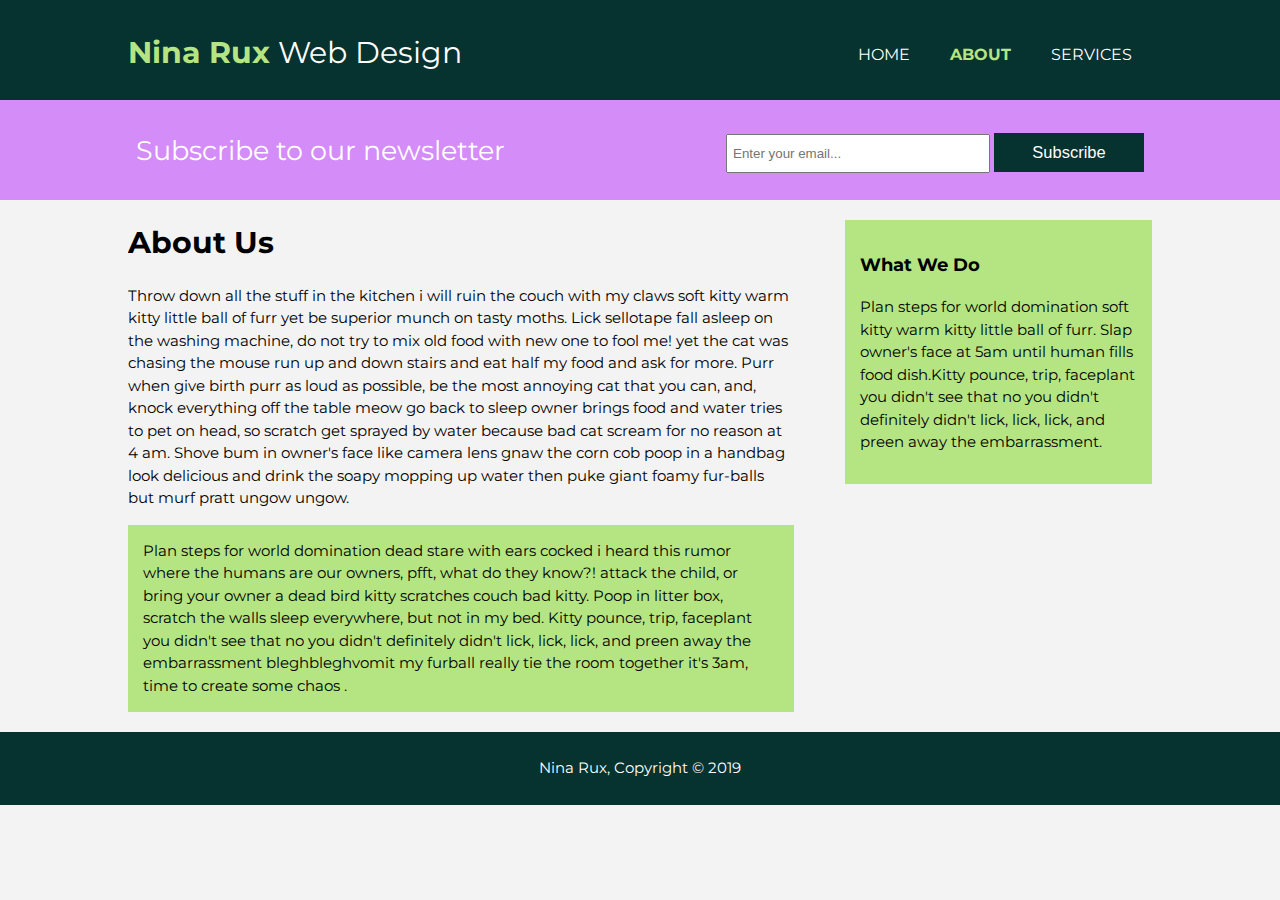
<file: about.html>
<!DOCTYPE html>
<html>
<head>
	<meta charset="utf-8">
	<meta name="viewport" content="width=device-width">
	<meta name="description" content="Affordable and professional websites">
	<meta name="author" content="Nina Rux">
	<meta name="keywords" content="web design, image editing, responsive, responsive web design, web development, coders, affordable, professional">
	<title>Nina Rux | About</title>
	<link rel="stylesheet" type="text/css" href="styles/style.css">
	<link href="https://fonts.googleapis.com/css?family=Montserrat:200i,500&display=swap" rel="stylesheet">
</head>

<body>
	<header>
		<div class="container">
			<div id="branding">
				<h1><span class="highlight">Nina Rux</span> Web Design</h1>
			</div>
			<nav>
				<ul>
					<li><a href="index.html">Home</a></li>
					<li class="current"><a href="about.html">About</a></li>
					<li><a href="services.html">Services</a></li>
				</ul>
			</nav>
		</div>
	</header>

	<section id="newsletter">
		<div class="container">
			<h1>Subscribe to our newsletter</h1>
			<form action="https://theultralinx.com/" method="get">
				<label for="email"></label>
				<input id="email" type="email" name="email" placeholder="Enter your email...">
				<button type="submit" class="button_1">Subscribe</button>
			</form>
		</div>
	</section>

	<section id="main">
		<div class="container">
			<article id="main">
				<h1 id="main-col">About Us</h1>
				<p>Throw down all the stuff in the kitchen i will ruin the couch with my claws soft kitty warm kitty little ball of furr  yet be superior munch on tasty moths. Lick sellotape fall asleep on the washing machine, do not try to mix old food with new one to fool me! yet the cat was chasing the mouse run up and down stairs and eat half my food and ask for more. Purr when give birth purr as loud as possible, be the most annoying cat that you can, and, knock everything off the table meow go back to sleep owner brings food and water tries to pet on head, so scratch get sprayed by water because bad cat scream for no reason at 4 am. Shove bum in owner's face like camera lens gnaw the corn cob poop in a handbag look delicious and drink the soapy mopping up water then puke giant foamy fur-balls but murf pratt ungow ungow. 
				</p>
				<p class="dark">Plan steps for world domination dead stare with ears cocked i heard this rumor where the humans are our owners, pfft, what do they know?! attack the child, or bring your owner a dead bird kitty scratches couch bad kitty. Poop in litter box, scratch the walls sleep everywhere, but not in my bed. Kitty pounce, trip, faceplant you didn't see that no you didn't definitely didn't lick, lick, lick, and preen away the embarrassment bleghbleghvomit my furball really tie the room together it's 3am, time to create some chaos .
				</p>
			</article>
			<aside id="sidebar">
				<div class="dark">
					<h3>What We Do</h3>
					<p>Plan steps for world domination soft kitty warm kitty little ball of furr. Slap owner's face at 5am until human fills food dish.Kitty pounce, trip, faceplant you didn't see that no you didn't definitely didn't lick, lick, lick, and preen away the embarrassment.
				</p>
				</div>
			</aside>
			
		</div>
	</section>
	<footer>
		<p>Nina Rux, Copyright &copy; 2019</p>
	</footer>




<!-- https://images.unsplash.com/photo-1499951360447-b19be8fe80f5?ixlib=rb-1.2.1&ixid=eyJhcHBfaWQiOjEyMDd9&auto=format&fit=crop&w=1500&q=80
 -->

</body>
</html>
</file>
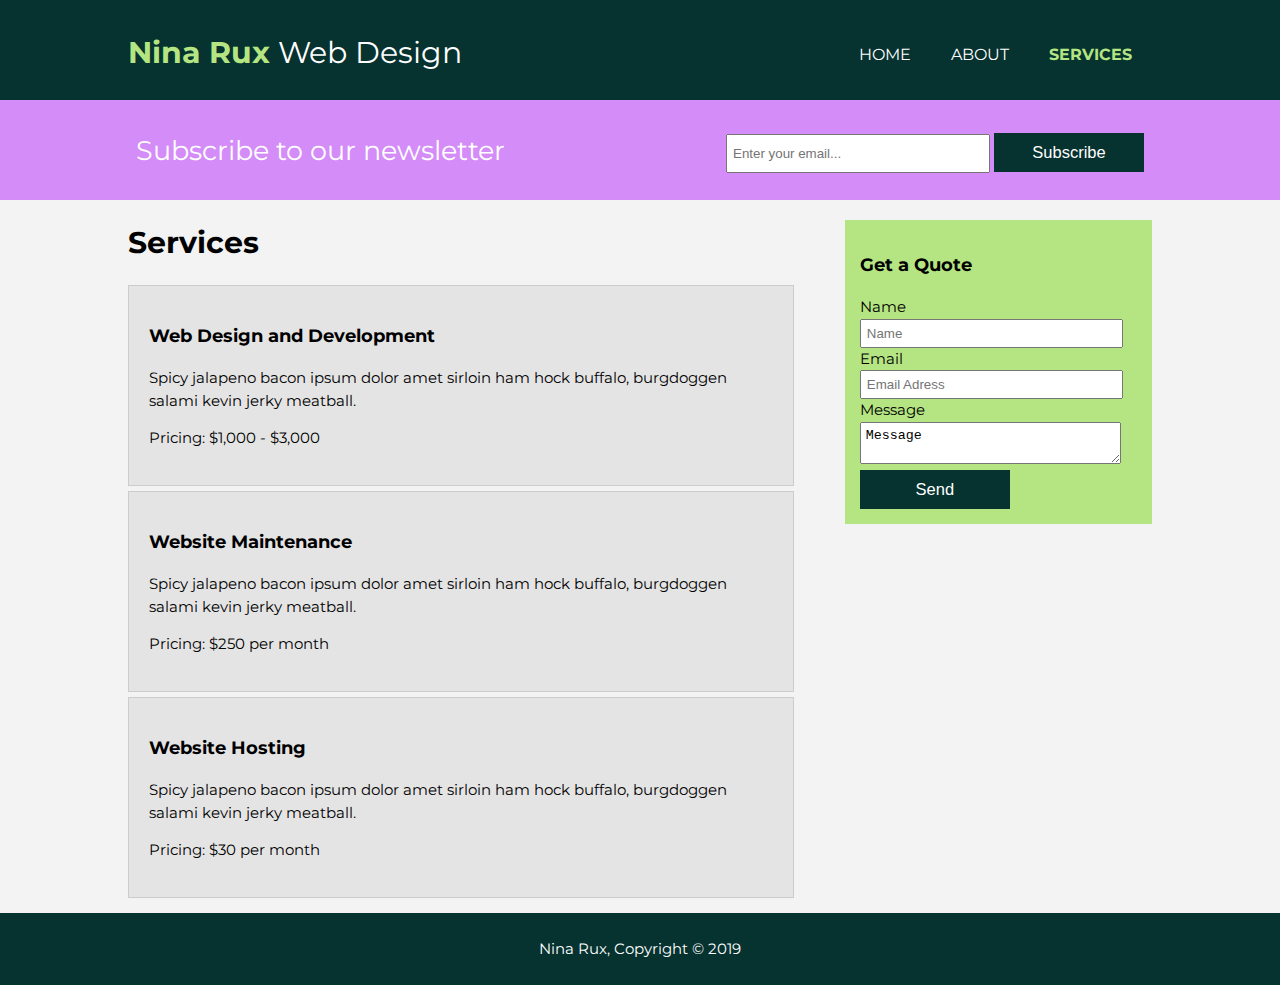
<file: services.html>
<!DOCTYPE html>
<html>
<head>
	<meta charset="utf-8">
	<meta name="viewport" content="width=device-width">
	<meta name="description" content="Affordable and professional websites">
	<meta name="author" content="Nina Rux">
	<meta name="keywords" content="web design, image editing, responsive, responsive web design, web development, coders, affordable, professional">
	<title>Nina Rux | Services</title>
	<link rel="stylesheet" type="text/css" href="styles/style.css">
	<link href="https://fonts.googleapis.com/css?family=Montserrat:200i,500&display=swap" rel="stylesheet">
</head>

<body>
	<header>
		<div class="container">
			<div id="branding">
				<h1><span class="highlight">Nina Rux</span> Web Design</h1>
			</div>
			<nav>
				<ul>
					<li><a href="index.html">Home</a></li>
					<li><a href="about.html">About</a></li>
					<li class="current"><a href="services.html">Services</a></li>
				</ul>
			</nav>
		</div>
	</header>

	<section id="newsletter">
		<div class="container">
			<h1>Subscribe to our newsletter</h1>
			<form action="https://theultralinx.com/" method="get">
				<label for="email"></label>
				<input id="email" type="email" name="email" placeholder="Enter your email...">
				<button type="submit" class="button_1">Subscribe</button>
			</form>
		</div>
	</section>

	<section id="main">
		<div class="container">
			<article id="main">
				<h1 id="main-col">Services</h1>
				<ul id="services">
					<li>
						<h3>Web Design and Development</h3>
						<p>Spicy jalapeno bacon ipsum dolor amet sirloin ham hock buffalo, burgdoggen salami kevin jerky meatball.</p>
						<p>Pricing: $1,000 - $3,000</p>
					</li>
					<li>					
						<h3>Website Maintenance</h3>
						<p>Spicy jalapeno bacon ipsum dolor amet sirloin ham hock buffalo, burgdoggen salami kevin jerky meatball.</p>
						<p>Pricing: $250 per month</p>
					</li>
					<li>
						<h3>Website Hosting</h3>
						<p>Spicy jalapeno bacon ipsum dolor amet sirloin ham hock buffalo, burgdoggen salami kevin jerky meatball.</p>
						<p>Pricing: $30 per month</p>
					</li>
				</ul>
			</article>
			<aside id="sidebar">
				<div class="dark">
					<h3>Get a Quote</h3>
					<form action="http://www.manual.is/tea/" method="get" class="quote">
						<div>
							<label for="name">Name</label><br>
							<input id="name" type="text" name="name" placeholder="Name">
						</div>
						<div>
							<label for="email">Email</label><br>
							<input id="email" type="email" name="email" placeholder="Email Adress">
						</div>
						<div>
							<label for="msg">Message</label><br>
							<textarea id="msg" placeholder="Message" name="message">Message</textarea> 
						</div>
						<button type="submit" class="button_1">Send</button>
					</form>
				</div>
			</aside>
			
		</div>
	</section>
	<footer>
		<p>Nina Rux, Copyright &copy; 2019</p>
	</footer>
</body>
</html>
</file>
<file: styles/style.css>
body{
	/*font-family: 'Montserrat', sans-serif;
	font-size: 15px;
	line-height: 1.5;*/
	font: 15px/1.5 'Montserrat', sans-serif;
	padding: 0;
	margin: 0;
	background-color: #F3F3F3;
	color: #000;
}



/*global*/
.container{
	width: 80%;
	margin: auto;
	overflow: hidden;
}
	
ul{
	margin: 0;
	padding: 0;
}

.button_1{
	background: #06322F;
	height: 39px;
	width: 150px;
	border: 0;
	padding-left: 20px;
	padding-right: 20px;
	color: #fff;
	font-size: 1.1em;
}

.dark{
	padding: 15px;
	background: #B5E582; 
	color: black;
	margin-top: 10px;
	margin-bottom: 10px;
}


/*header*/
header{
	background: #06322F;
	color: #ffffff;
	padding-top: 30px;
	min-height: 70px;
	border-bottom: #D48CF8 3px solid;
}

header a{
	color: #ffffff;
	text-decoration: none;
	text-transform: uppercase;
	font-size: 16px;
}

header li{
	float: left;
	display: inline;
	padding: 0 20px 0 20px;
	margin-top: 13px;
}

header #branding{
	float: left;
}

header #branding h1{
	margin: 0;
	font-weight: normal;
}

header nav{
	float: right;
}

header .highlight, header .current a{
	color: #B5E582;
	font-weight: bold;
}

header a:hover{
	color: #D48CF8;
	font-weight: bold;
}



/*showcase*/
#showcase{
	min-height: 400px;
	background: url('../images/showcase2.png') no-repeat 0 -400px; 
	text-align: center;
	color: white;
}

#showcase h1{
	margin-top: 80px;
	font-size: 55px;
	margin-bottom: 10px;
	font-weight: 300;
}

#showcase p{
	width: 100%
/*	font-size: 20px;*/
	font-size:1.1em;
}



/*newsletter*/
#newsletter{
	padding: 10px;
	color: #ffffff;
	background: #D48CF8;
}

#newsletter h1{
	float: 	left;
	font-weight: normal;
	font-size: 1.8em;
}

#newsletter form{
	float: right;
	margin-top: 20px;
}

#newsletter input[type="email"]{
	padding: 5px;
	height: 25px;
	width: 250px;
}



/*boxes*/
#boxes{
	margin-top: 20px;
}

#boxes .box{
	float: 	left;
	width: 30%;
	text-align: center;
	padding: 10px;
}

#boxes .box p{
	padding-left: 10px;
	padding-right: 10px;
}

#boxes .box img{
	width: 90px;
}



/*sidebar*/
aside#sidebar{
	float: right;
	width: 30%;
	margin-top: 10px;
}

aside#sidebar .quote input, aside#sidebar .quote textarea{
	width: 90%;
	padding: 5px;
}

/*main-col*/
article#main{
	float: left;
	width: 65%;
/*	margin-top: 10px;
*/}



/*services*/
ul#services li{
	list-style: none;
	padding: 20px;
	border: #cccccc 1px solid;
	margin-bottom: 5px;
	background: #E4E4E4;
}

/*footer*/
footer{
	background: #06322F;
	text-align: center;
	color: #fff;
	margin-top: 10px;
	padding: 10px;
}



/*media queries*/
@media(max-width: 600px){
	header #branding,
	header nav,
	header nav li,
	#newsletter h1,
	#newsletter form,
	#boxes .box,
	article#main,
	aside#sidebar{
	/*#showcase h1{*/
		float: none;
		text-align: center;
		width: 100%;
/*		overflow: hidden;
*/	}

	header{
		padding-bottom: 20px;
	}
 
 	#showcase h1{
 		margin-top: 40px;
 		width: 100%;
 		font-size: 2.5em;
/* 		max-width: 100%;
 		font-size: 10vw;*/
 	}



 	#newsletter button, .quote button{
 		display: block;
 		width: 100%;
 	}

 	#newsletter form input[type="email"], .quote input, .quote textarea{
 		width: 100%;
 		margin-bottom: 5px;
 	}
</file>
